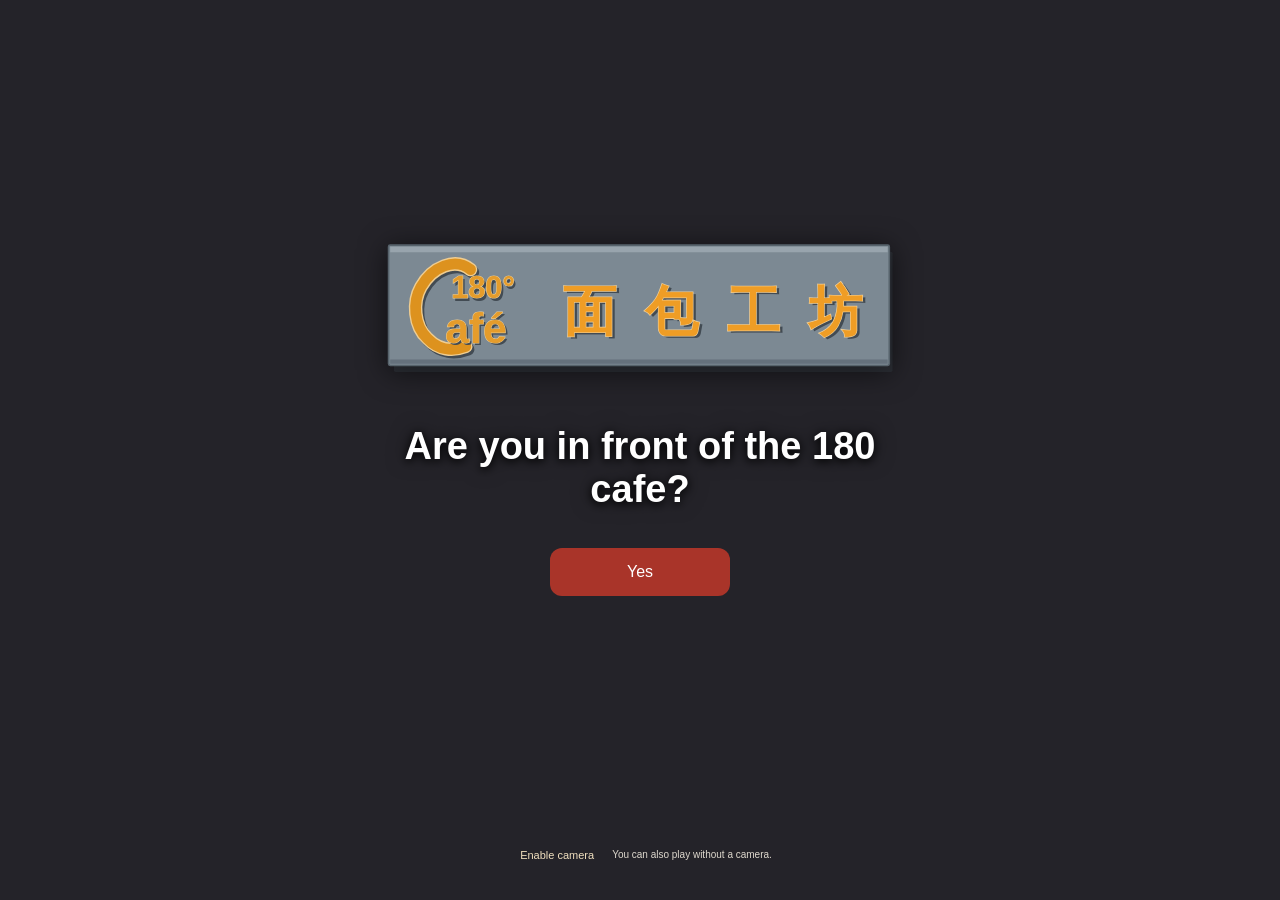
<file: code/dimsum/index.html>
<!doctype html>
<html lang="en">
<head>
  <meta charset="utf-8">
  <meta name="viewport" content="width=device-width,initial-scale=1,viewport-fit=cover">
  <meta name="theme-color" content="#843a2e">
  <meta name="description" content="Share dim sum and pour tea together in this simple Chinatown AR mini game.">
  <title>Dim Sum · Share the Table</title>
  <link rel="stylesheet" href="dimsum.css?v=10">
  <script src="game.js?v=5" defer></script>
  <script src="dimsum.js?v=8" defer></script>
</head>
<body>
  <video id="camera" autoplay muted playsinline aria-hidden="true"></video>
  <main>
    <section id="arrival" aria-labelledby="arrival-title">
      <img id="landmark" src="assets/180-cafe-sign.svg?v=1" alt="Drawing of the 180 Café sign with orange lettering and 面包工坊" draggable="false">
      <h1 id="arrival-title">Are you in front of the 180 cafe?</h1>
      <button id="arrive">Yes</button>
    </section>

    <section id="experience" hidden aria-label="Dim sum sharing">
      <div id="board" aria-label="Four dim sum dishes and a lazy Susan table">
        <div id="dishes"></div>
        <div id="table-setting">
          <button id="shared-table" aria-label="Place the selected dish on the lazy Susan">
            <img id="table-surface" src="assets/lazy-susan.png" alt="" draggable="false">
            <span id="shared-dishes" aria-hidden="true"></span>
          </button>
          <div id="tea-cups" hidden></div>
          <button id="teapot-control" aria-label="Select the teapot, then select an empty cup" aria-pressed="false" disabled>
            <img id="teapot" src="assets/teapot-3d.png" alt="" draggable="false">
          </button>
        </div>
      </div>

      <div class="controls">
        <p id="status" class="sr-only" role="status"></p>
        <p id="tea-message" hidden role="status"></p>
        <button id="continue">Next</button>
      </div>
    </section>

    <aside id="camera-controls" class="camera-controls">
      <button id="enable-camera" class="text-button">Enable camera</button>
      <p id="camera-status">You can also play without a camera.</p>
    </aside>

    <section id="reading" hidden aria-label="Dim sum story">
      <article id="page" tabindex="-1"></article>
      <nav aria-label="Story navigation">
        <button id="back" class="secondary">Back</button>
        <button id="next">Next</button>
      </nav>
    </section>
    <noscript>This mini game needs JavaScript. · 请开启 JavaScript 以体验互动游戏。</noscript>
  </main>
</body>
</html>
</file>
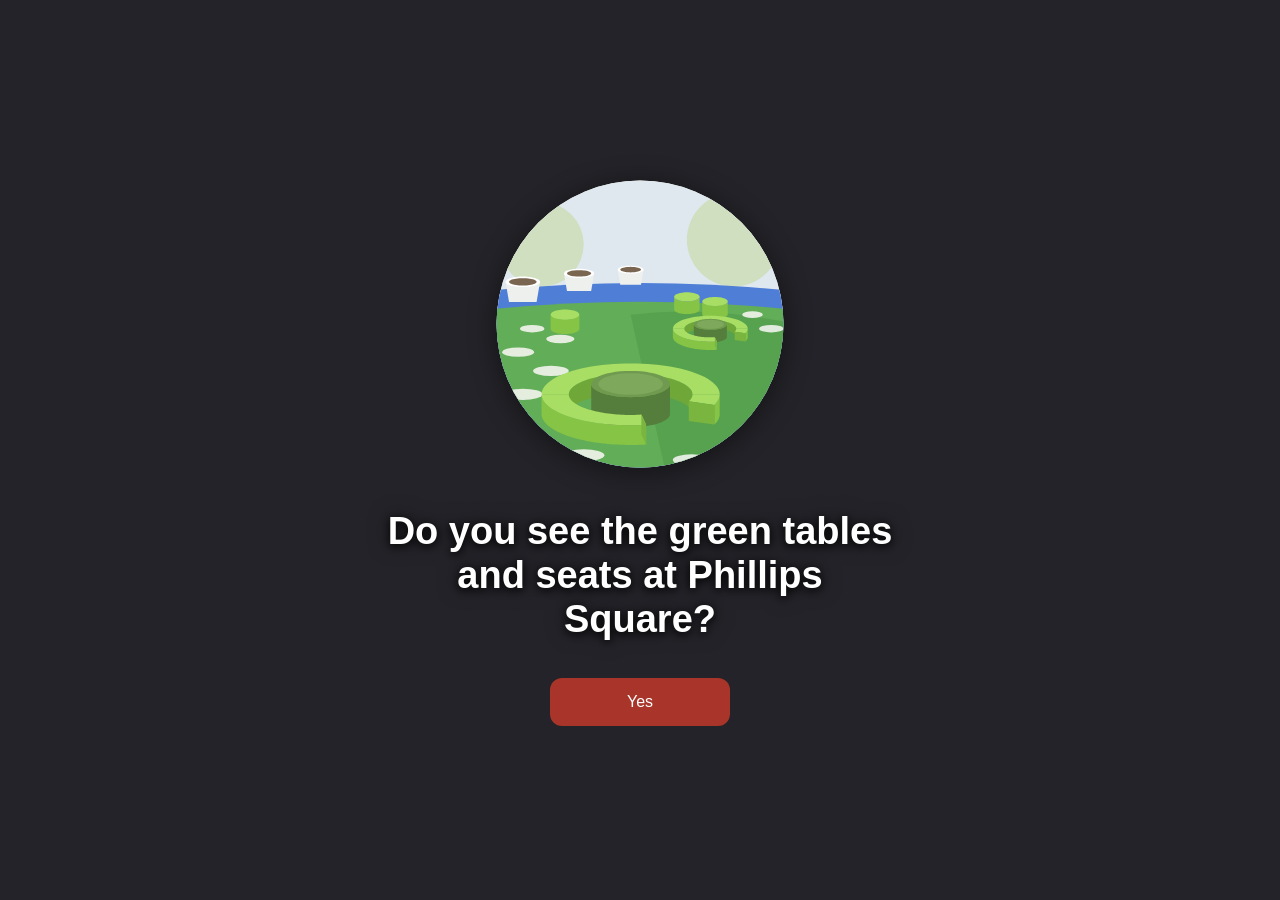
<file: code/lion/index.html>
<!doctype html>
<html lang="en">
<head>
  <meta charset="utf-8">
  <meta name="viewport" content="width=device-width, initial-scale=1, viewport-fit=cover">
  <title>Phillips Square · Lion Dance</title>
  <link rel="stylesheet" href="./lion.css?v=10">
  <script src="./lion.js?v=11" defer></script>
</head>
<body>
  <video id="camera" autoplay muted playsinline aria-hidden="true"></video>
  <main>
    <section id="arrival" aria-labelledby="arrival-title">
      <img id="landmark" src="./assets/green-tables.svg?v=1" alt="Drawing of the green round tables and curved seats at Phillips Square" draggable="false">
      <h1 id="arrival-title">Do you see the green tables and seats at Phillips Square?</h1>
      <button id="arrive">Yes</button>
    </section>
    <section id="experience" hidden aria-label="Lion dance interaction">
      <div id="fireworks" aria-hidden="true"></div>
      <div id="stage"><div class="lion-pair"><img id="lion" src="./assets/lion.png" alt="A red and gold lion dance costume with its performers" draggable="false"><img id="lion-two" src="./assets/lion-white-pink.png" alt="A white and pink lion with its performers in a low bow" draggable="false"></div></div>
      <div class="controls">
        <p id="status" class="sr-only" role="status">Loading the lion…</p>
        <progress id="progress" max="8000" value="0" aria-label="Lion movement progress"></progress>
        <button id="hold" disabled>Press &amp; hold to move</button>
        <div id="camera-fallback" hidden><p id="camera-status" role="status"></p><button id="enable-camera" class="text-button">Try camera again</button></div>
      </div>
    </section>
    <section id="reading" hidden aria-label="Story and reflection">
      <article id="page" tabindex="-1"></article>
      <nav><button id="back" class="secondary">Back</button><button id="next">Next</button></nav>
    </section>
  </main>
</body>
</html>
</file>
<file: code/dimsum/dimsum.css>
:root{font-family:-apple-system,BlinkMacSystemFont,"Segoe UI",sans-serif;font-synthesis:none;color:#fff;background:#242329}
.sr-only{position:absolute;width:1px;height:1px;padding:0!important;margin:-1px!important;overflow:hidden;clip-path:inset(50%);white-space:nowrap;border:0}
*{box-sizing:border-box}body{margin:0;background:#242329;min-height:100svh}[hidden]{display:none!important}
button{font:inherit;border:0;border-radius:12px;background:#a93429;color:#fff;padding:15px 24px;font-size:16px;min-height:48px;cursor:pointer}button:focus-visible{outline:3px solid #dfb861;outline-offset:3px}button:disabled{opacity:.5;cursor:default}.secondary{background:#e9dfcd;color:#403b32}.text-button{background:none;color:#f0dfbe;font-size:12px;padding:6px 12px;min-height:44px}
img{user-select:none;-webkit-user-select:none;-webkit-user-drag:none}#camera{position:fixed;inset:0;width:100%;height:100%;object-fit:cover;z-index:0}main{position:relative}
.eyebrow{font-size:11px;letter-spacing:1.6px;color:#f0dfbe}h1{font-size:clamp(26px,6vw,38px);line-height:1.15;margin:10px 0;text-shadow:0 2px 8px #0006}p{margin:8px 0}
#arrival{min-height:calc(100svh - 78px);display:flex;flex-direction:column;align-items:center;justify-content:center;gap:24px;padding:32px 28px;text-align:center}#arrival h1{max-width:520px;margin:12px 0;text-shadow:0 2px 8px #000,0 0 20px #0009}#arrive{min-width:180px}#landmark{display:block;width:min(100%,520px);max-height:34svh;object-fit:contain;filter:drop-shadow(0 4px 14px #0009)}
#experience{min-height:calc(100svh - 74px);display:flex;flex-direction:column;padding-top:env(safe-area-inset-top);overflow-x:clip}
#board{position:relative;isolation:isolate;width:min(98vw,600px);height:clamp(430px,65svh,620px);flex:none;margin:auto;touch-action:none;user-select:none;-webkit-user-select:none;-webkit-touch-callout:none}
.dish{position:absolute;width:24%;max-width:95px;padding:0;background:none;border-radius:50%;min-height:44px;touch-action:none;cursor:grab;z-index:3;transform:translate(-50%,-50%)}.dish:nth-child(1){left:27%;top:12%}.dish:nth-child(2){left:73%;top:12%}.dish:nth-child(3){left:27%;top:35%}.dish:nth-child(4){left:73%;top:35%}.dish img{width:100%;display:block;filter:drop-shadow(0 5px 8px #0006);pointer-events:none}.dish.selected{outline:3px solid #eacb84;outline-offset:4px;background:#fff7d422}.dish.dragging{visibility:hidden}.drag-ghost{position:fixed;pointer-events:none;width:100px;z-index:20;filter:drop-shadow(0 8px 9px #0006);transform:translate(-50%,-60%)}
/* Preserve the rendered table's perspective instead of stretching it into an oval. */
#table-setting{position:absolute;left:0;bottom:0;width:100%;aspect-ratio:3/2;isolation:isolate;transition:bottom .4s}
#shared-table{position:absolute;inset:0;width:100%;height:100%;padding:0;background:none;border-radius:50%;touch-action:none;opacity:1;z-index:0}
#table-surface{position:absolute;inset:0;display:block;width:100%;height:100%;object-fit:contain;filter:drop-shadow(0 6px 9px #0007);pointer-events:none;z-index:0}
#shared-table.drop-target{outline:3px dashed #dfb861;outline-offset:4px}
#teapot-control{position:absolute;left:40%;top:13%;width:20%;padding:0;background:none;min-height:44px;touch-action:none;opacity:1;z-index:3;border-radius:50%}
#teapot{display:block;width:100%;filter:drop-shadow(0 3px 3px #38220e4d);pointer-events:none}
#shared-dishes{position:absolute;inset:0;pointer-events:none;z-index:2}
/* Keep every basket/plate footprint inside the glass turntable, in any drop order. */
.shared-dish{position:absolute;width:17%;filter:drop-shadow(0 3px 3px #38220e4d);animation:arrive .25s ease-out}
.shared-dish:nth-child(1){left:23.5%;top:24%}.shared-dish:nth-child(2){right:23.5%;top:24%}.shared-dish:nth-child(3){left:31%;top:40%}.shared-dish:nth-child(4){right:31%;top:40%}
#board.complete #table-setting{bottom:10%}
#tea-cups{position:absolute;inset:0;pointer-events:none;z-index:2}
.tea-cup{position:absolute;width:15%;min-height:44px;padding:0;aspect-ratio:1;background:none;opacity:1;pointer-events:auto;touch-action:none;transform:translate(-50%,-50%);border-radius:50%}
.tea-cup img{display:block;width:100%;filter:drop-shadow(0 3px 2px #38220e4d);pointer-events:none}
.tea-cup:disabled{opacity:1;cursor:default}
/* Leave a generous tabletop margin around the whole cup, not just its centre. */
.tea-cup[data-cup="left"]{left:22%;top:59%}.tea-cup[data-cup="right"]{left:78%;top:59%}.tea-cup[data-cup="front"]{left:50%;top:75%}
.tea-surface{position:absolute;left:18%;top:22%;width:62%;height:20%;border-radius:50%;background:radial-gradient(ellipse at 36% 28%,#ffecb7cc 0,#f2cf78b8 48%,#d3a751b3 100%);box-shadow:inset 0 1px 2px #b4894d40;opacity:0;transform:scale(.65);pointer-events:none}
.tea-surface:before{content:"";position:absolute;left:22%;top:18%;width:34%;height:14%;border-top:1px solid #fff8e9b3;border-radius:50%;transform:rotate(-10deg)}
.tea-cup.filled .tea-surface{opacity:1;transform:scale(1)}
.tea-cup.pouring .tea-surface{animation:tea-fill 1.1s .3s ease-in-out both}
.tea-cup.pouring .tea-surface:after{content:"";position:absolute;inset:15%;border:1px solid #fbe0a488;border-radius:50%;animation:tea-ripple .55s .35s linear infinite}
.tea-cup.drop-target:after{content:"";position:absolute;left:12%;top:16%;width:74%;height:32%;border:2px dashed #dfb861;border-radius:50%;pointer-events:none}
#board.tea-stage #teapot-control{cursor:grab}
/* Grow the table with the screen, while reserving room for the message/Next. */
#board.tea-stage{width:min(100vw,100svh,840px);height:min(80svh,calc(100svh - 150px),760px)}
#board.tea-stage #table-setting{left:-4%;width:108%;bottom:10%}
#teapot-control.selected{outline:2px solid #dfb861;outline-offset:4px}
#teapot-control.dragging,#teapot-control.pouring{visibility:hidden}
.tea-drag-ghost{width:105px;transform:translate(-50%,-65%)}
.tea-pour-effect{position:fixed;z-index:25;pointer-events:none}
.tea-pour-effect img{display:block;width:100%;transform-origin:5.5% 36%;filter:drop-shadow(0 4px 4px #0004);animation:tea-tilt 1.7s ease-in-out both}
.tea-stream{position:absolute;left:5.5%;top:36%;width:5px;height:58px;margin-left:-2.5px;border-radius:40%;background:linear-gradient(90deg,#edce8299,#fff4d5e6 45%,#eac16f99);box-shadow:0 0 3px #ffebad55;transform-origin:top;animation:tea-flow 1.7s ease-in-out both}
#tea-message{font-size:18px;line-height:1.5;margin:12px 0 4px;color:#fff;text-shadow:0 2px 8px #000,0 0 18px #0008}
#tea-message.served{font-size:26px}
.controls{width:min(100%,480px);margin:auto;padding:5px 22px 2px;text-align:center}#status{font-size:13px;line-height:1.5;min-height:20px;margin:8px 0 3px;color:#f9ecd3;text-shadow:0 1px 4px #0008}.small{font-size:11px;color:#e1ddd4;line-height:1.6;margin:2px 0}#continue{width:100%;margin:14px 0 4px}
.camera-controls{position:relative;display:flex;justify-content:center;align-items:center;gap:6px;flex-wrap:wrap;text-align:center;padding:3px 16px max(12px,env(safe-area-inset-bottom));min-height:74px}.camera-controls p{font-size:10px;line-height:1.5;max-width:250px;color:#ded8cd;margin:0}.camera-controls .text-button{font-size:11px}
#reading{position:fixed;inset:0;background:#faf5e9;color:#302f2b;display:flex;flex-direction:column;padding-top:env(safe-area-inset-top);z-index:30}#page{overflow:auto;flex:1;padding:30px max(24px,calc((100vw - 760px)/2));font-size:18px;line-height:1.7;overscroll-behavior:contain}#page h2{font-size:28px;line-height:1.25;color:#843a2e;margin:10px 0 24px}#page p{margin:0 0 20px}#page .eyebrow{color:#726959;font-size:11px}#page[lang="zh-Hans"]{line-height:1.95}#page .question{font-size:clamp(23px,5vw,32px);line-height:1.5;margin-top:30px}#page .note{font-size:13px;color:#736c60}#page a{color:#843a2e}nav{display:flex;justify-content:space-between;gap:16px;padding:16px max(24px,calc((100vw - 760px)/2)) max(18px,env(safe-area-inset-bottom));border-top:1px solid #ded3bd;background:#faf5e9}noscript{display:block;padding:24px;text-align:center}
#page:focus{outline:none}#page blockquote{margin:24px 0;padding-left:18px;border-left:3px solid #baa57a}
@keyframes arrive{from{opacity:0;transform:translateY(-10px)}to{opacity:1;transform:translateY(0)}}
@keyframes tea-tilt{0%,100%{transform:rotate(0)}20%,80%{transform:rotate(-28deg)}}
@keyframes tea-flow{0%,16%,84%,100%{opacity:0;transform:scaleY(0)}23%,76%{opacity:1;transform:scaleY(1)}}
@keyframes tea-fill{from{opacity:0;transform:scale(.65)}to{opacity:1;transform:scale(1)}}
@keyframes tea-ripple{from{opacity:.8;transform:scale(.4)}to{opacity:0;transform:scale(1.2)}}
@media(min-width:600px) and (min-height:601px){.dish:nth-child(1){left:14%;top:12%}.dish:nth-child(2){left:38%;top:12%}.dish:nth-child(3){left:62%;top:12%}.dish:nth-child(4){left:86%;top:12%}}
@media(max-height:740px) and (orientation:portrait){#board{height:430px}h1{font-size:26px}}
@media(orientation:landscape) and (max-height:600px){#experience{padding-top:0}#board{height:390px;width:430px;margin:10px auto}#arrival{padding:20px}#arrival h1{margin-top:12px}}
@media(prefers-reduced-motion:reduce){*,*:before,*:after{animation:none!important;transition:none!important}}
@media(prefers-reduced-motion:reduce){.tea-cup.pouring .tea-surface{opacity:1;transform:scale(1)}.tea-pour-effect img{transform:rotate(-28deg)}}
</file>
<file: code/lion/lion.css>
:root{font-family:-apple-system,BlinkMacSystemFont,"Segoe UI",sans-serif;color:#fff;background:#242329;font-synthesis:none}
*{box-sizing:border-box}body{margin:0} [hidden]{display:none!important}
#arrival{min-height:100svh;display:flex;flex-direction:column;align-items:center;justify-content:center;gap:24px;padding:32px;text-align:center;background:transparent;color:white}#arrival h1{max-width:520px;text-shadow:0 2px 8px #000,0 0 20px #0009}#arrive{min-width:180px}#landmark{width:min(64vw,34svh,300px);height:auto;filter:drop-shadow(0 4px 14px #0007)}
#experience{position:relative;isolation:isolate}#fireworks{position:absolute;inset:0;pointer-events:none;overflow:hidden;z-index:-1}#fireworks svg{width:100%;height:100%;display:block}
#camera{position:fixed;inset:0;width:100%;height:100%;object-fit:cover;z-index:0}main{position:relative}
#experience{min-height:100svh;display:flex;flex-direction:column;background:linear-gradient(transparent 75%,#17171d77)}
.sr-only{position:absolute;width:1px;height:1px;overflow:hidden;clip-path:inset(50%);white-space:nowrap}#camera-fallback{font-size:13px;background:#242329dd;border-radius:12px;margin-top:12px;padding:8px}#progress{height:4px}
header{text-align:center;padding:max(22px,env(safe-area-inset-top)) 20px 0}header p{margin:8px 0;color:#eee0c5}h1{font-size:clamp(26px,6vw,38px);line-height:1.15;margin:12px 0} .eyebrow{font-size:11px;letter-spacing:1.5px}
#stage{flex:1;min-height:190px;display:grid;place-items:center;padding:24px 25px;overflow:hidden}
.lion-pair{width:min(100%,1000px);display:flex;align-items:flex-end;gap:4%;padding:20px 0}
#lion,#lion-two{width:48%;max-height:45svh;object-fit:contain;transform-origin:58% 86%;user-select:none;-webkit-user-drag:none;will-change:transform}
#lion-two{order:-1;transform-origin:45% 88%}
@media(max-width:520px){#stage{padding:24px 12px}.lion-pair{gap:6%}#lion,#lion-two{width:47%;max-height:36svh}}
.controls{width:min(100%,540px);margin:auto;padding:0 22px max(16px,env(safe-area-inset-bottom));text-align:center}
#status{font-size:14px;min-height:20px;margin:0 0 10px}
progress#progress{appearance:none;-webkit-appearance:none;display:block;width:100%;height:10px;margin-bottom:16px;border:0;border-radius:999px;overflow:hidden;background:#ffffff40;accent-color:#ffd43b}
progress#progress::-webkit-progress-bar{background:#ffffff40;border-radius:999px}
progress#progress::-webkit-progress-value{background:#ffd43b;border-radius:999px}
progress#progress::-moz-progress-bar{background:#ffd43b;border-radius:999px}
button{font:inherit;border:0;border-radius:12px;background:#a93429;color:white;padding:15px 18px;font-size:16px;min-height:48px;cursor:pointer}button:focus-visible{outline:3px solid #eacb84;outline-offset:4px}button:disabled{opacity:.5;cursor:wait}#hold,#continue{width:100%}#hold{touch-action:none;user-select:none;-webkit-user-select:none;-webkit-touch-callout:none}#hold.active{background:#cc4934;box-shadow:0 0 0 3px #eec57988}
.text-button{background:none;color:#f0dfbe;font-size:13px;padding:8px;min-height:44px}.camera-controls{display:flex;align-items:center;justify-content:center;gap:10px;flex-wrap:wrap}.camera-controls span{font-size:11px;max-width:240px}.small{font-size:11px;color:#e1ddd4;line-height:1.6;margin:4px 0}
#reading{position:fixed;inset:0;background:#faf5e9;color:#302f2b;display:flex;flex-direction:column;padding-top:env(safe-area-inset-top)}
#page{overflow:auto;flex:1;padding:30px max(24px,calc((100vw - 760px)/2));font-size:18px;line-height:1.7;overscroll-behavior:contain}#page h2{font-size:28px;line-height:1.25;color:#843a2e;margin:10px 0 24px}#page .eyebrow{color:#726959}#page p{margin:0 0 20px}#page blockquote{margin:24px 0;padding-left:18px;border-left:3px solid #baa57a}#page[lang="zh-Hans"]{line-height:1.95}#page .question{font-size:clamp(23px,5vw,32px);line-height:1.5;margin-top:30px}#page .note{font-size:14px;color:#736c60}
nav{display:flex;justify-content:space-between;gap:16px;padding:16px max(24px,calc((100vw - 760px)/2)) max(18px,env(safe-area-inset-bottom));border-top:1px solid #ded3bd;background:#faf5e9}.secondary{background:#e9dfcd;color:#403b32}
@media(max-height:600px) and (orientation:landscape){#stage{min-height:120px;padding:12px 25px}#lion,#lion-two{max-height:52svh}.lion-pair{padding:8px 0}.controls{padding-top:8px}}
</file>
